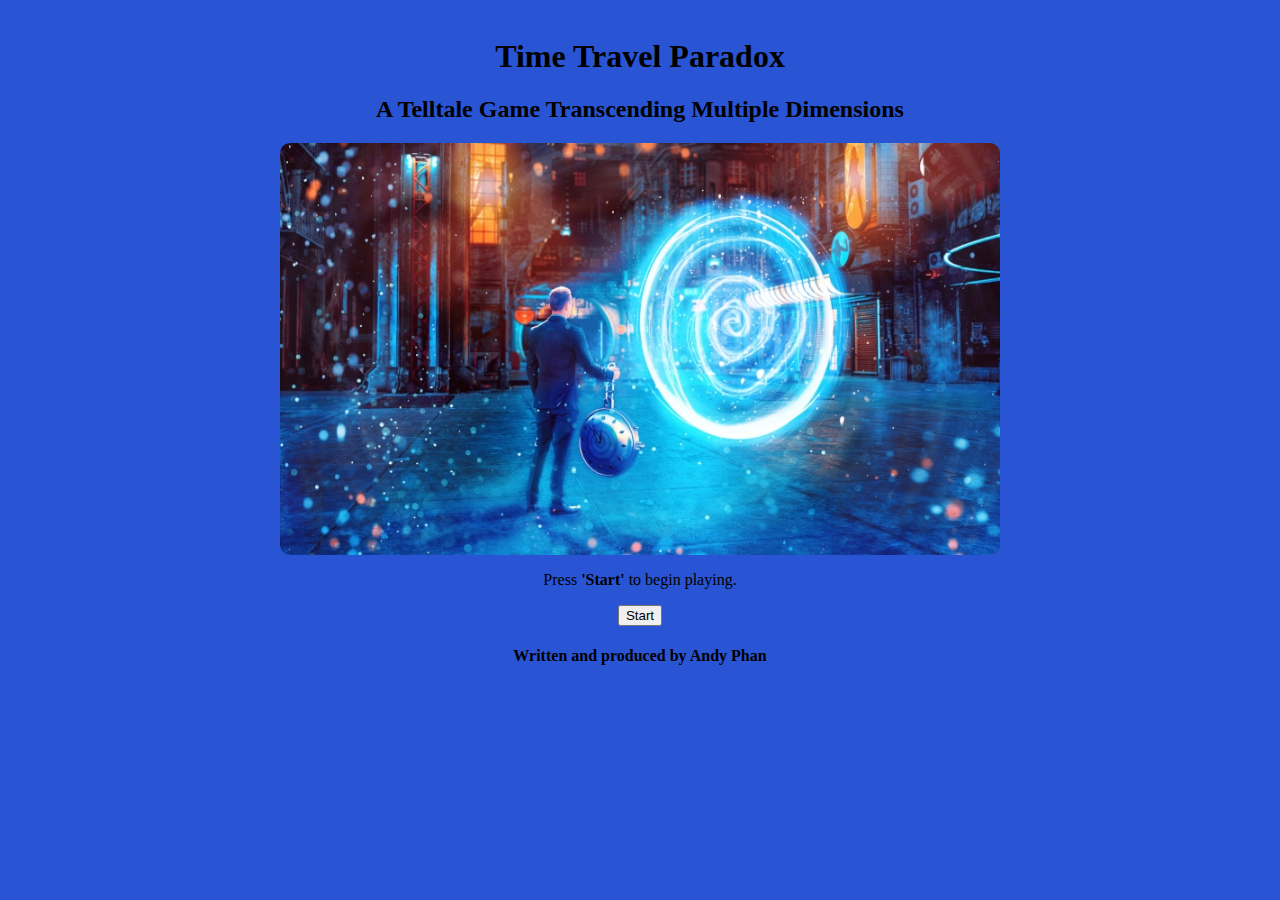
<file: index.html>
<html>

<head>
<title> Time Travel Paradox </title>
<link rel="icon" href="assets/time.jpg" />

<link rel="stylesheet" href="styles/styles.css">
<style>


</style>	


</head>
<body class= "center index">
<h1> Time Travel Paradox </h1>
<h2> A Telltale Game Transcending Multiple Dimensions </h2>
<img class="chapterindex-img" src='assets/timetravel.jpg' width="720">
<p> Press <b>'Start'</b> to begin playing. </p>
<a href="intro.html">
<button> Start </button>
</a>
<h4> Written and produced by Andy Phan </h4>	
</body>

</html>
</file>
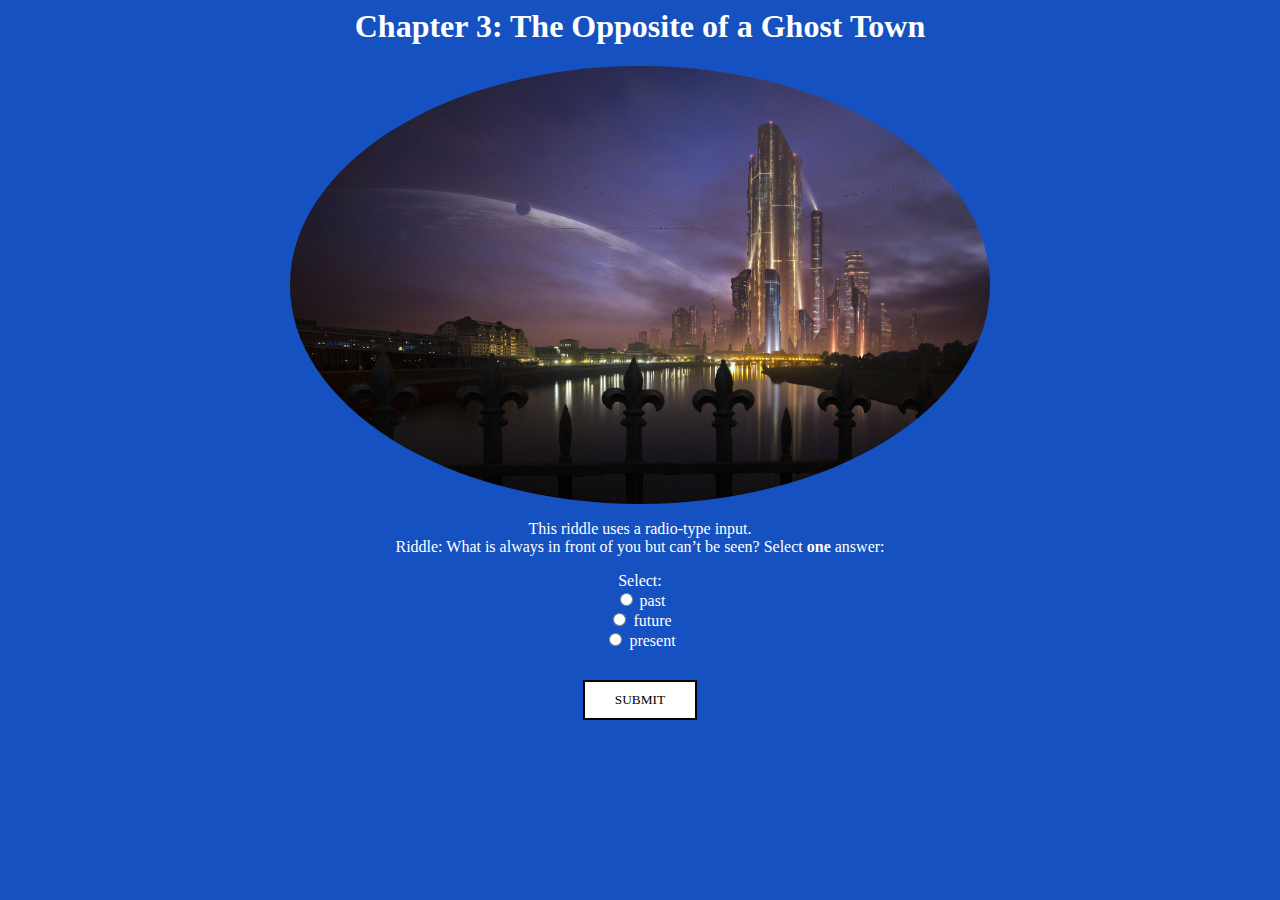
<file: browndoor.html>
<html>
<head>
    <title> Opposite of Ghost Town </title>
    <link rel="icon" href="assets/time.jpg" /> 
    <link rel="stylesheet" href="styles/styles.css">
    <script>
        function inputController(){
        if (future.checked){
        parent.location='chapter3-E.html';
        }
        else{
        parent.location='defeat.html';
        }
        }
        </script>
        
</head>
<body class="browndoor">
    <div class="container bd-white">
    <h1>Chapter 3: The Opposite of a Ghost Town</h1>

    <td> <img src='assets/future-town.jpg' class="brown-img"> </td>


    <p>
    This riddle uses a radio-type input. <br>
    Riddle: What is always in front of you but can’t be seen?
    Select <b>one</b> answer:
    </p>
    <div>
    <label>Select:</label>
    <br>
    <input type="radio" id='past' name='input-name' value='past'>
    <label>past</label>
    <br>
    <input type="radio" id='future' name='input-name' value='future'>
    <label>future</label>
    <br>
    <input type="radio" id='present' name='input-name' value='present'>
    <label>present</label>
    <br>
    <input class="bd-button" type="button" onClick="inputController()" value='Submit'>
    </div>
</div>
</body>
</html>
</file>
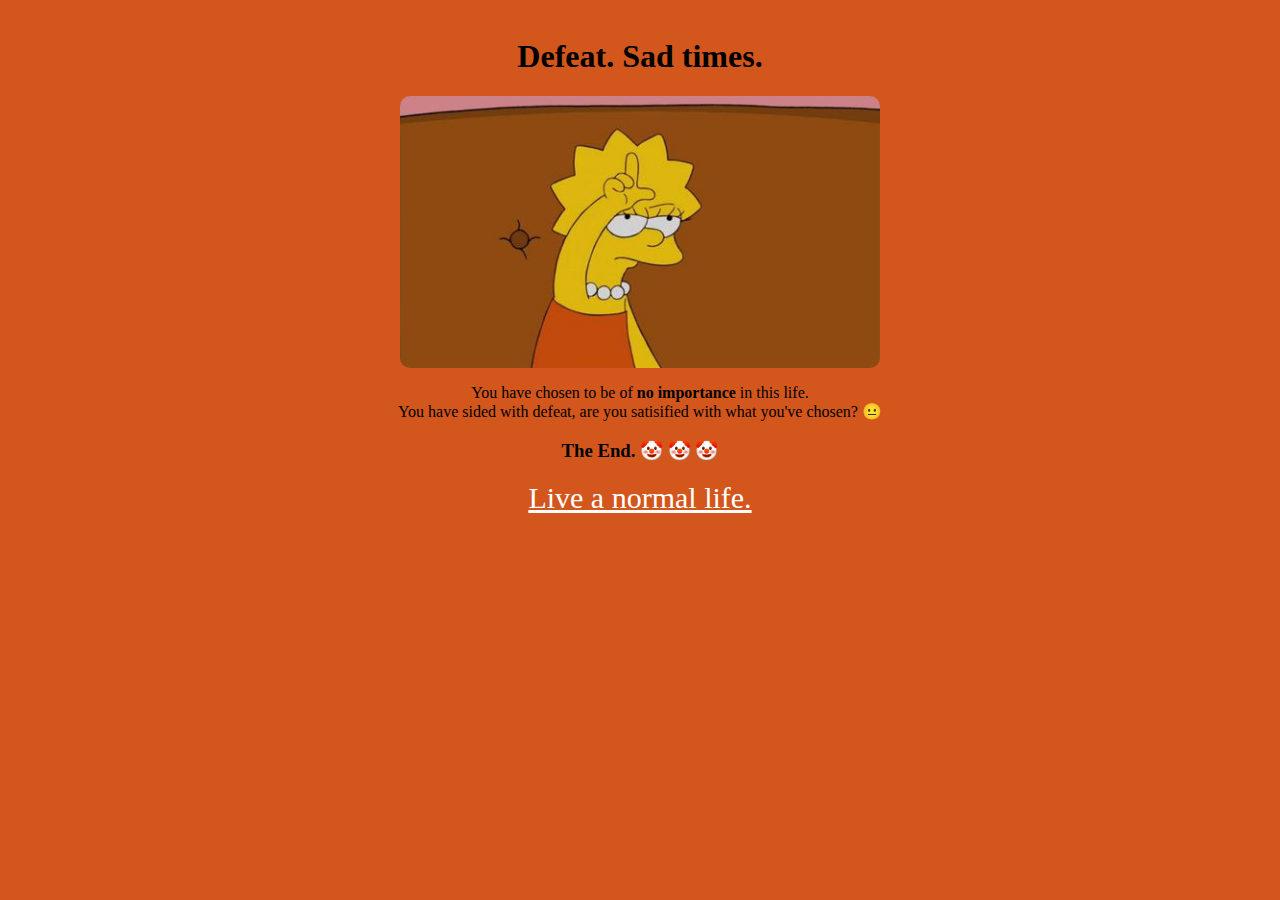
<file: chapter1-B.html>
<html>
<head>
<title> Time Travel Paradox </title>
<link rel="icon" href="assets/time.jpg" />	
<link rel="stylesheet" href="styles/styles.css">
</head>
<body class= "center chapter1b">
<h1>Defeat. Sad times. </h1>
<img class= "lisa" src='assets/lisa.jpg' width='480'>
<p>
You have chosen to be of <b>no importance</b> in this life. <br>
You have sided with defeat, are you satisified with what you've chosen? &#x1F610;

</p>
<p>  </p>
<ol>

</ol>
<p>

</p>
<h3>
The End. &#x1F921; &#x1F921; &#x1F921;
</h3>
<p>
<a class= "normal" href="index.html">Live a normal life.</a>
</p>

</body>
</html>
</file>
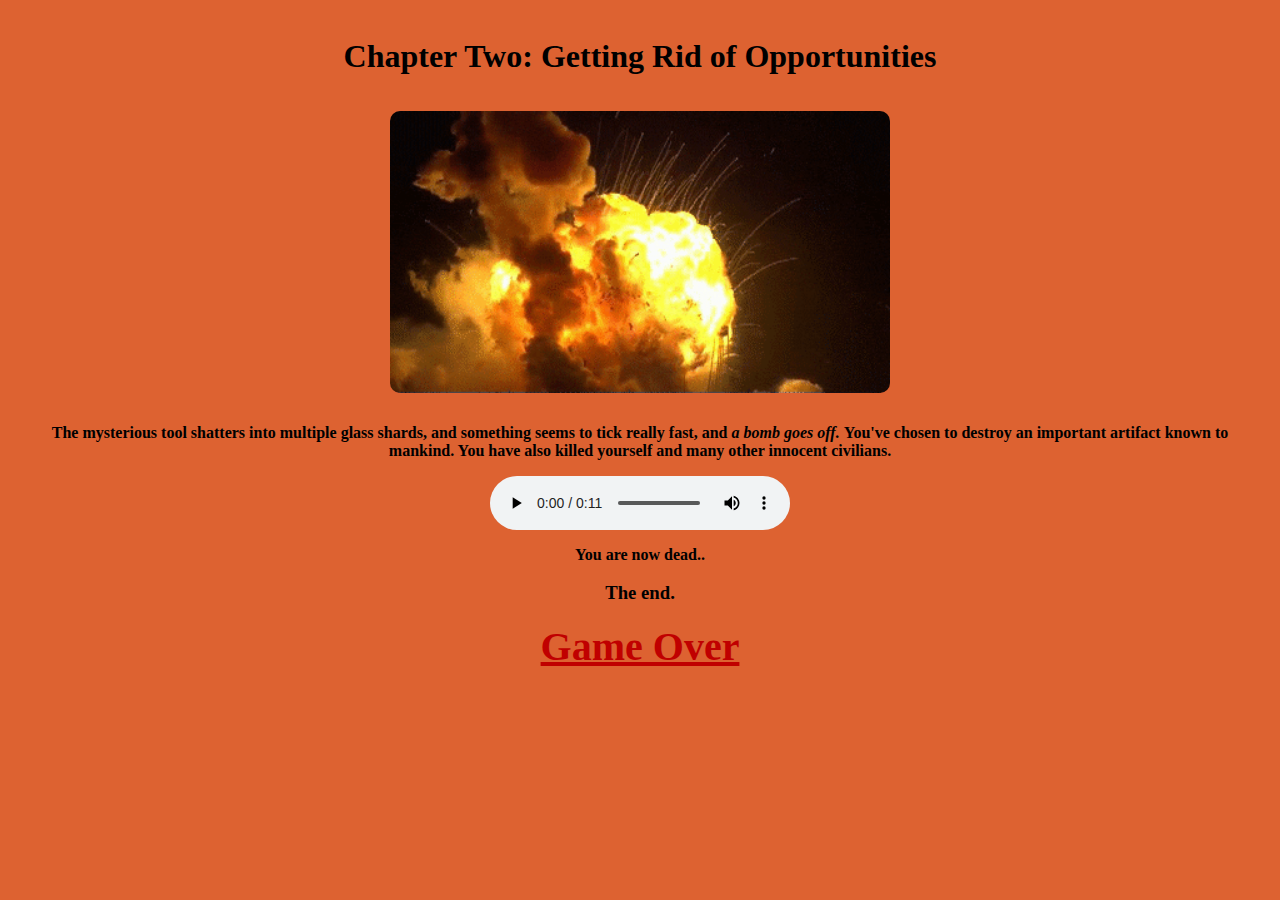
<file: chapter2-A.html>
<html>

<head>
	<title> Time Travel Paradox </title>
	<link rel="icon" href="assets/time.png" />
	<link rel="stylesheet" href="styles/styles.css">
</head>
<body class="center chapter2a">
<h1> Chapter Two: Getting Rid of Opportunities </h1>
<img class="explosion-img" src='assets/explosion.gif' >
<p>
<b> The mysterious tool shatters into multiple glass shards, and something seems to tick really fast, and <i> a bomb goes off. </i>
You've chosen to destroy an important artifact known to mankind. You have also killed yourself and many other innocent civilians.
</p>
<audio controls>
<source src="assets/explosion.mp3">
</audio>
<p> You are now dead..</p>
<h3> The end. </h3>
<p>
<a href='index.html' class="gameover">Game Over</a>
</p>

</body>

</html>
</file>
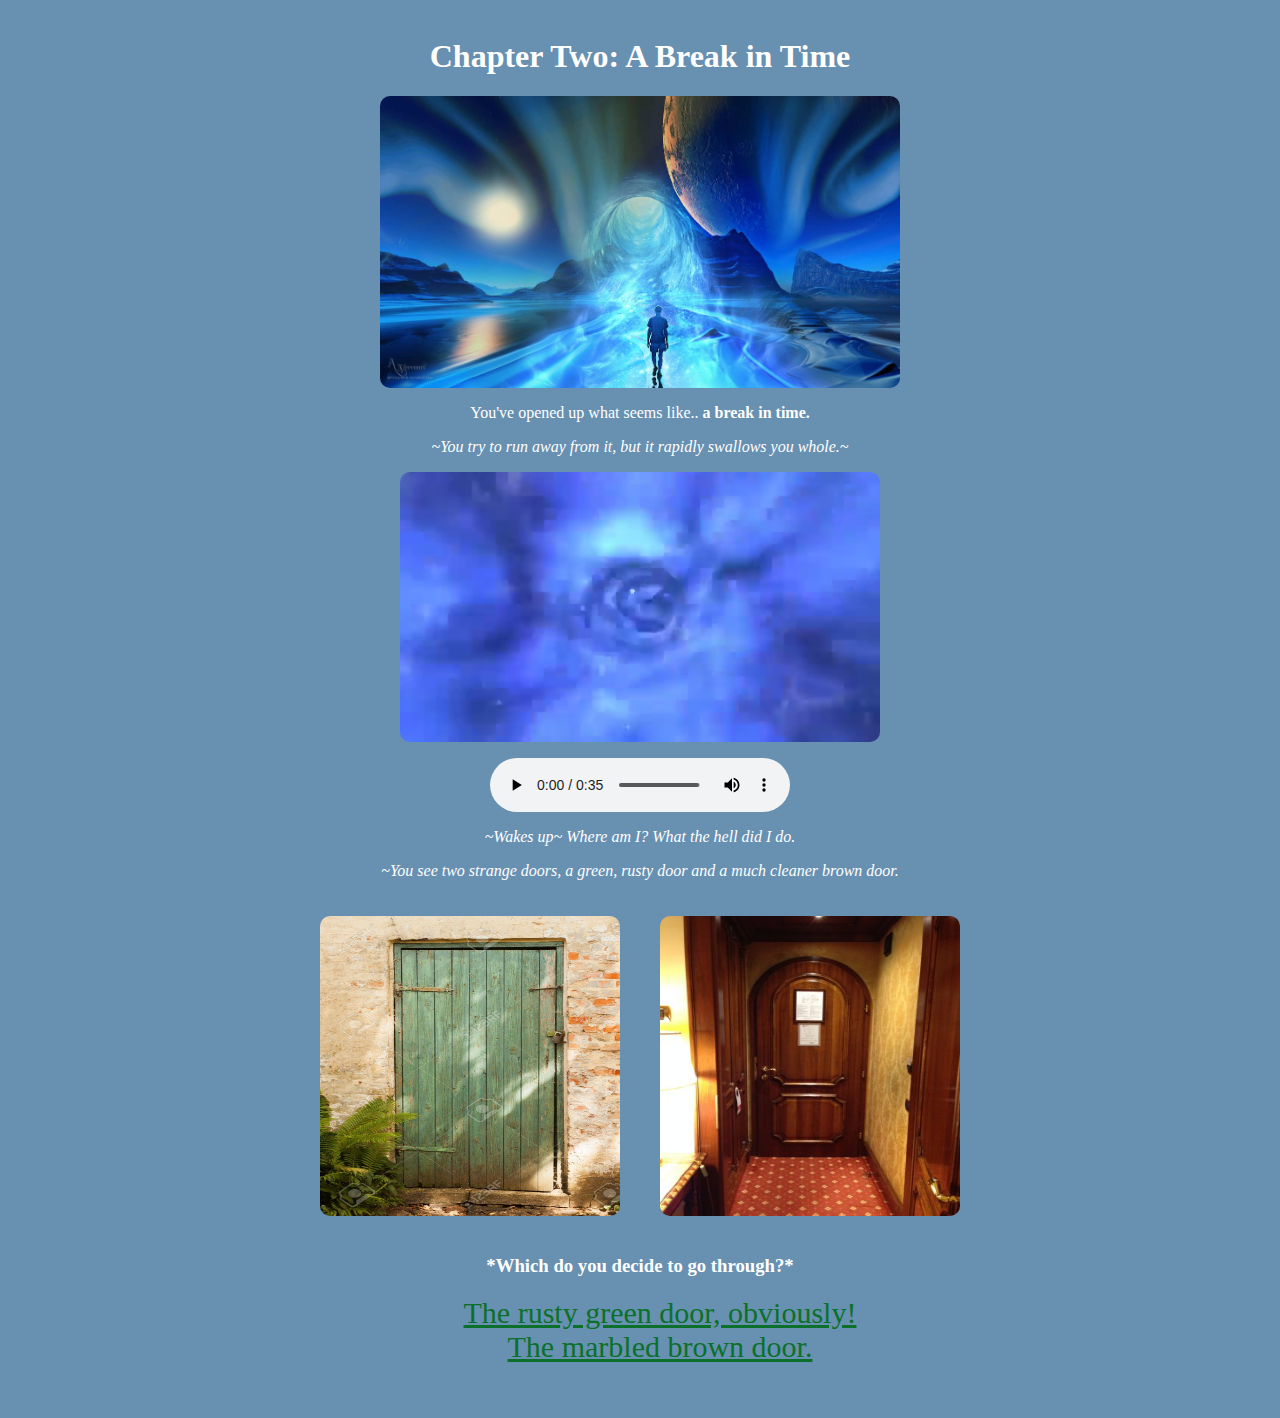
<file: chapter2-B.html>
<html>


<head>
<title> Time Travel Paradox </title>
<link rel="icon" href="assets/time.png" />
<link rel="stylesheet" href="styles/styles.css">
</head>


<body class="center chapter2b">
<h1> Chapter Two: A Break in Time</h1>
<img class="chapter2b-img" src='assets/nether.jpg' width='520'>
<p>
You've opened up what seems like.. <b>a break in time.</b>
</p>



<p>
<i>~You try to run away from it, but it rapidly swallows you whole.~ </i>
</p>



<video class="chapter2b-img" autoplay muted loop width=480>
    <source src="assets/portal.mp4">
    </video>

</p>
<audio controls>
<source src="assets/timemachine.mp3">
</audio>
<p> </p>    

<p>
<i>~Wakes up~ Where am I? What the hell did I do.</i>
</p>


<p>
<i>~You see two strange doors, a green, rusty door and a much cleaner brown door.
  </i>
</p>

<div class="flex-container">
    <div class="child">
      <img src="assets/dg.jpg" alt="dg">
    </div>
    <div class="child">
      <img src="assets/db.jpg" alt="db">
    </div>
</div>

<h3>   *Which do you decide to go through?* </h3>

<ul class="chapter2b-list">
<li>
<a href="greendoor.html">The rusty green door, obviously! </a>
</li>
<li>
<a href='browndoor.html'>The marbled brown door.</a>
</li>
</ul>
</body>

</html>
</file>
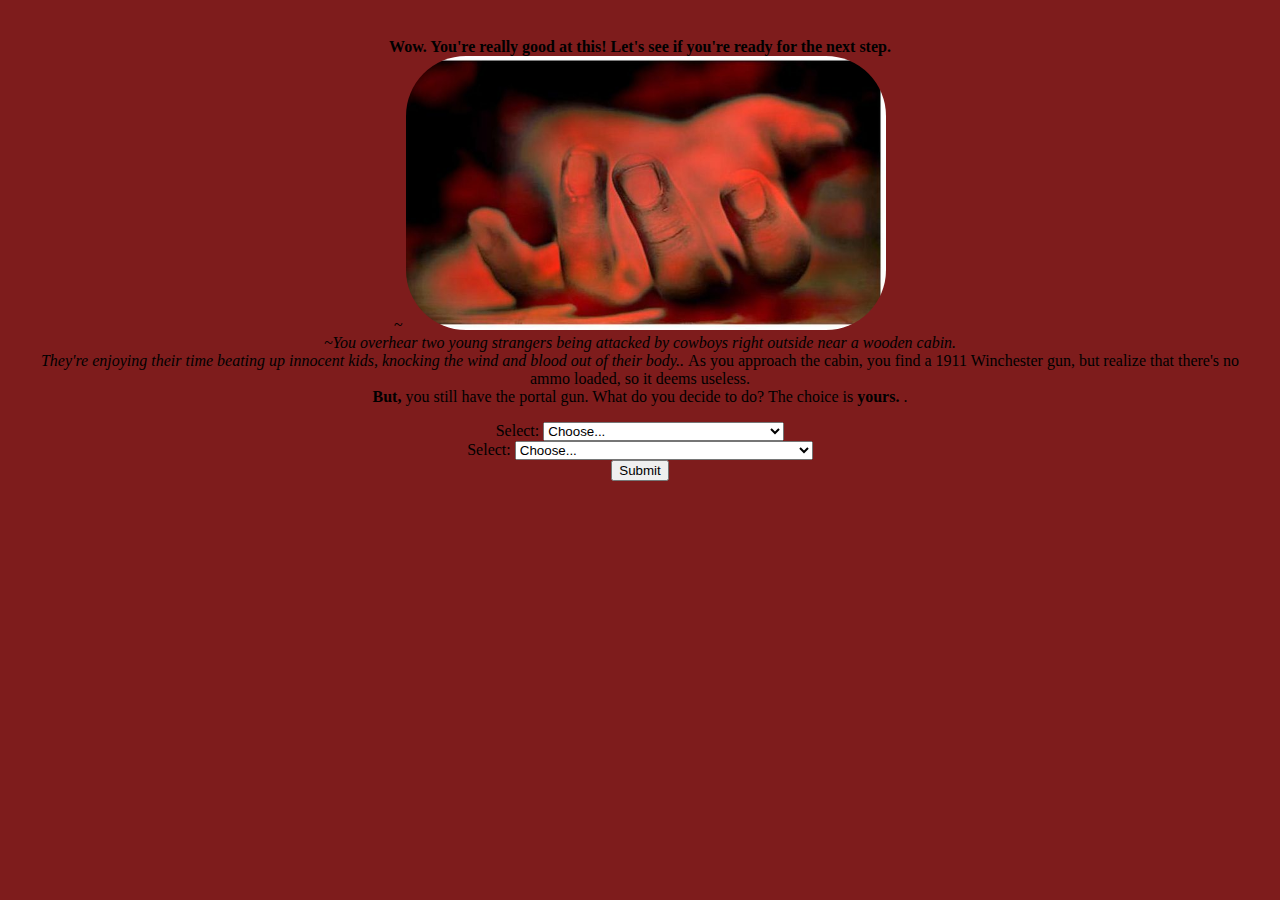
<file: chapter3-D.html>
<html>
<head>
<title> Time Travel Paradox </title>
<link rel="icon" href="assets/time.jpg" />
<link rel="stylesheet" href="styles/styles.css">   

<script>
    function inputController(){
    if (input1.value == 'Save the innocent strangers.' && input2.value == 'Pick up the portal gun, and shoot them.'){
    parent.location='victory.html';
    }
    else{
    parent.location='defeat.html';
    }
    }
    </script>

</head>

<body class= "center chapter3dbody">
    <p>
        <b>Wow. You're really good at this! Let's see if you're ready for the next step.</b>
        <br>
        <i>~</i>

        <img class= "hand" src='assets/hand.jpg' width='480'> <br>

        <i>~You overhear two young strangers being attacked by cowboys right outside near a wooden cabin.<br>
            They're enjoying their time beating up innocent kids, knocking the wind and blood out of their body.. </i>
            As you approach the cabin, you find a 1911 Winchester gun, but realize that there's no ammo loaded, so it deems useless. <br>
            <b>But,</b> you still have the portal gun. What do you decide to do? The choice is <b>yours.</b>
    
        .
        </p>
        <div>
        <label>Select:</label>
        <select id="input1">
        <option selected>Choose...</option>
        <option>Save the innocent strangers.</option>
        <option>Leave them be, it's not your problem.</option>

        </select>
        </div>
        <div>
        <label>Select:</label>
        <select id="input2">
        <option selected>Choose...</option>
        <option>Run.</option>
        <option>Pick up the portal gun, and shoot them.</option>
        <option>Try fighting two armed cowboys with your fists.</option>
        </select>
        </div>
        <input type='button' onClick="inputController()" value='Submit'> 
</body>



</html>
</file>
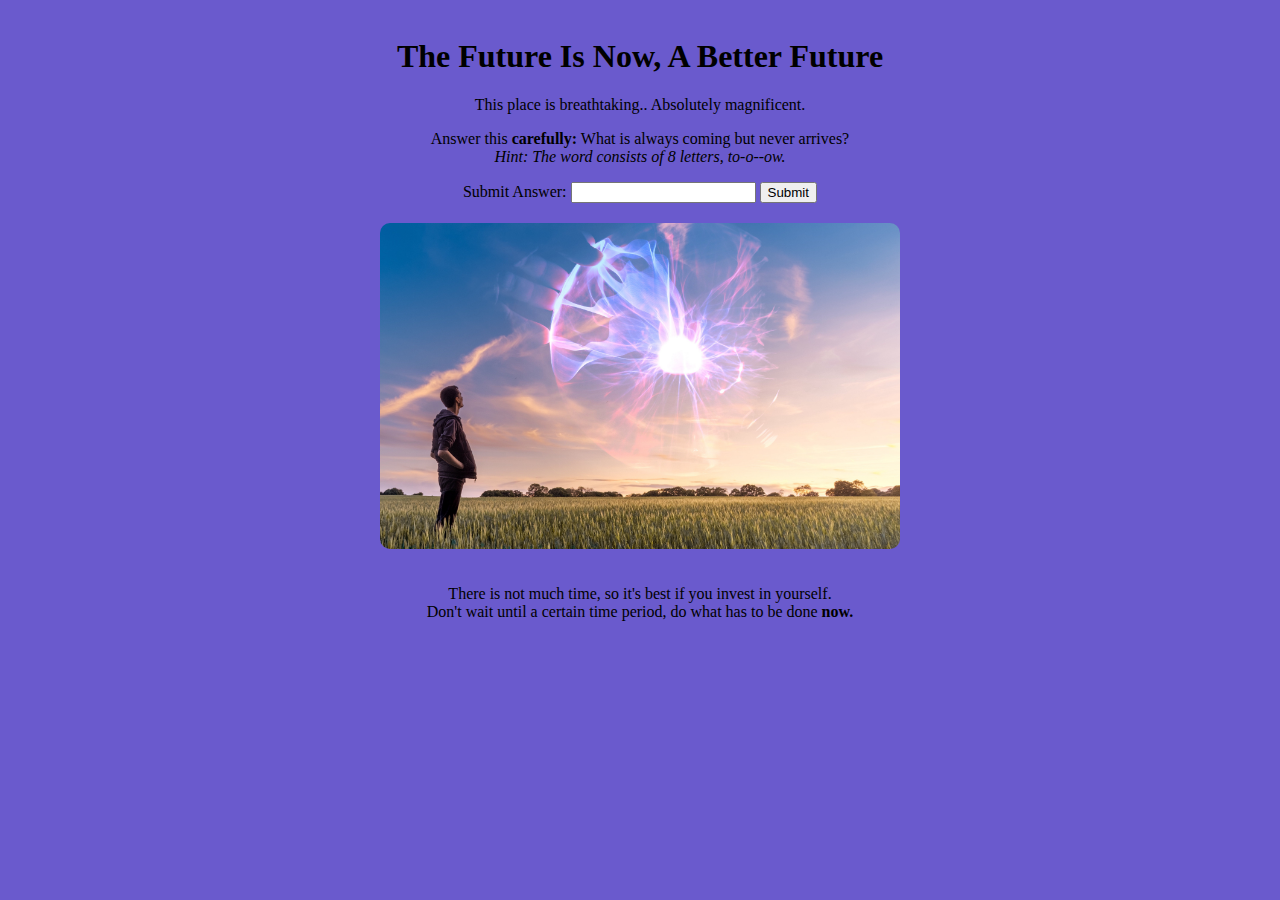
<file: chapter3-E.html>
<html>

    <head>
        <title> Time Travel Paradox </title>
        <link rel="icon" href="assets/time.jpg" />
        <link rel="stylesheet" href="styles/styles.css">
            
    </head>
    <script>
        function inputController(){
        if (input1.value == 'tomorrow'){
        parent.location='victory.html';
        }
        else{
        parent.location='defeat.html';
        }
        }
        </script>
        

<body class="center chapter3e">
    <h1>The Future Is Now, A Better Future</h1>
    <p>
    This place is breathtaking.. Absolutely magnificent.
    <br>
    </p>
    
    <p>
    Answer this <b>carefully:</b> What is always coming but never arrives?<br>
    
    <i>Hint: The word consists of 8 letters, to-o--ow.</i>
    </p>
    <div>
    <label>Submit Answer:</label>
    <input type="text" id='input1'>
    <input type="button" value='Submit' onClick="inputController()">
    </div>



    







    
    
    
    <img class="futureisnow" src='assets/bfuture.jpg' width='520'>


    
    
    <p>There is not much time, so it's best if you invest in yourself.<br>
        Don't wait until a certain time period, do what has to be done <b>now.</b></p>
    




    </body>

    </html>
</file>
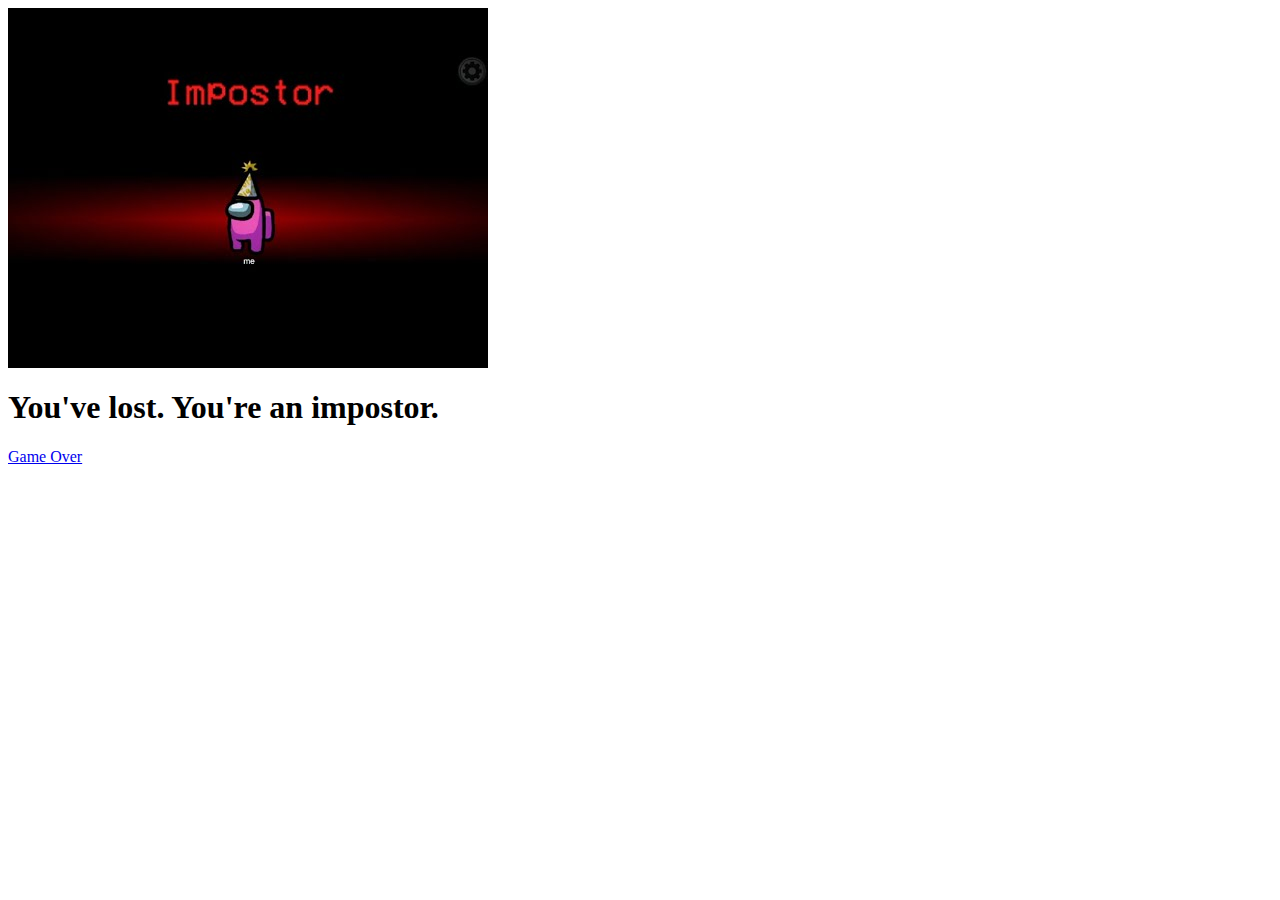
<file: defeat.html>
<html>
<head>
<title> Time Travel Paradox </title>
<link rel="icon" href="assets/time.jpg" />
</head>
<body>

<td> <img src='assets/defeat.jpg' width='480'> </td>

<h1>You've lost. You're an impostor.</h1>
<p>
<a href='index.html'>Game Over</a>
</p>
</body>
</html>
</file>
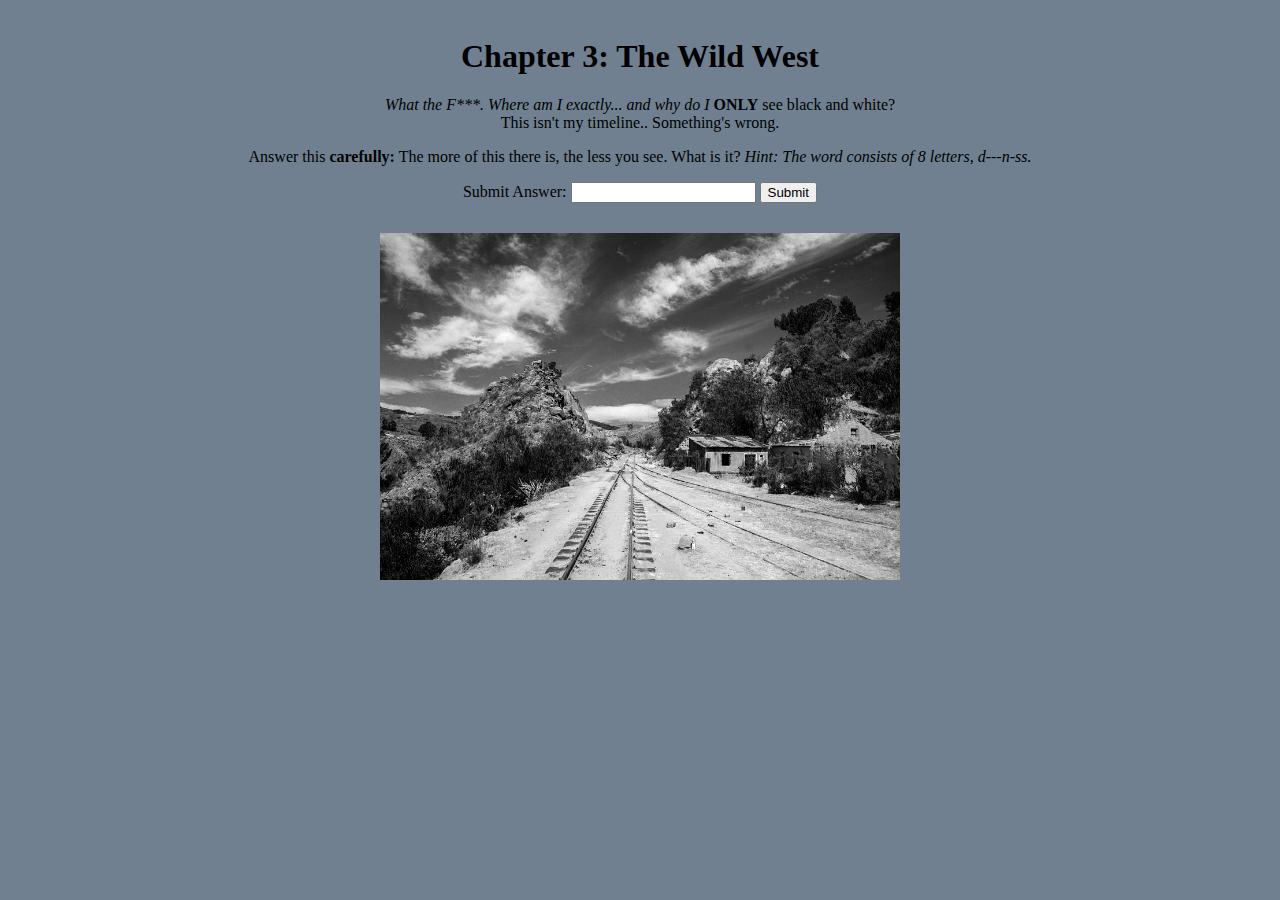
<file: greendoor.html>
<html>

    <head>
        <title> Time Travel Paradox </title>
        <link rel="icon" href="assets/time.jpg" />
        <link rel="stylesheet" href="styles/styles.css">   
    </head>
    <script>
        function inputController(){
        if (input1.value == 'darkness'){
        parent.location='chapter3-D.html';
        }
        else{
        parent.location='defeat.html';
        }
        }
        </script>
        

<body class="center greend1">
    <h1>Chapter 3: The Wild West</h1>
    <p>
    <i>What the F***. Where am I exactly... and why do I </i><b>ONLY</b> see black and white?
    <br>
    This isn't my timeline.. Something's wrong.
    </p>
    
    <p>
    Answer this <b>carefully:</b> The more of this there is, the less you see. What is it?
    <i>Hint: The word consists of 8 letters, d---n-ss.</i>
    </p>
    <div>
    <label>Submit Answer:</label>
    <input type="text" id='input1'>
    <input type="button" value='Submit' onClick="inputController()">
    </div>
    







    
 
    <img class= "center wwest" src='assets/wildwest.jpg' width='520'>


    </body>

    </html>
</file>
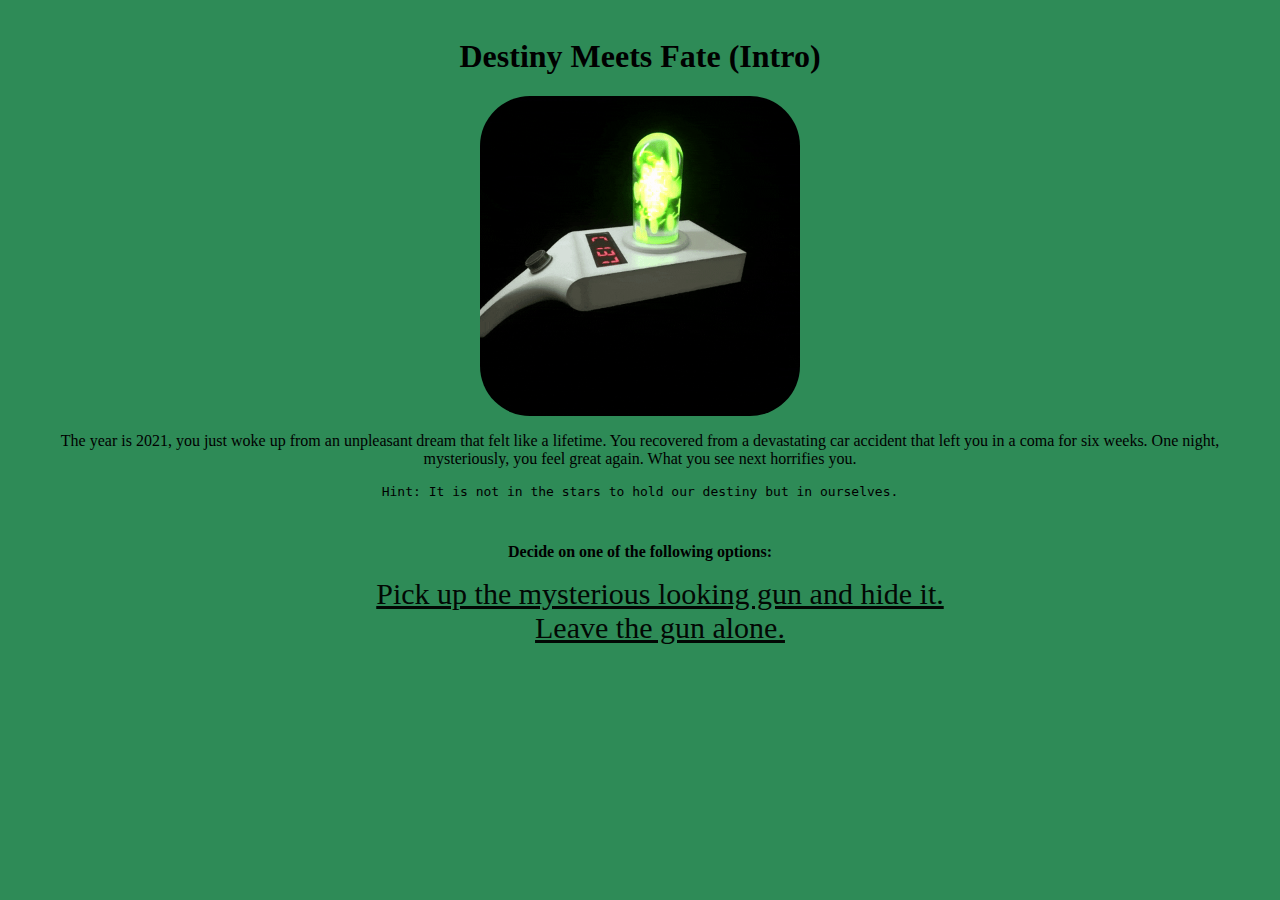
<file: intro.html>
<html>

<head>
<title> Time Travel Paradox </title>
<link rel="icon" href="assets/time.jpg" />

<link rel="stylesheet" href="styles/styles.css">
	
</head>

<body class= "center intro">
	
<h1> Destiny Meets Fate (Intro) </h1>
<img class="pgun" src='assets/portalgun.gif' width='320'>

<p> The year is 2021, you just woke up from an unpleasant dream that felt like a lifetime. You recovered from a devastating car accident that left you in a coma for six weeks. One night, mysteriously, you feel great again. What you see next horrifies you.
</p>

<code>
Hint: It is not in the stars to hold our destiny but in ourselves.
</code>

<pre>

</pre>

<p> <b> Decide on one of the following options: </b> </p>
<ul class="introlist">
<li>
<a href="chapter1-A.html"> Pick up the mysterious looking gun and hide it. </a>
</li>
<li>
<a href="chapter1-B.html"> Leave the gun alone. </a>
</li>
</ul>
</body>
</file>
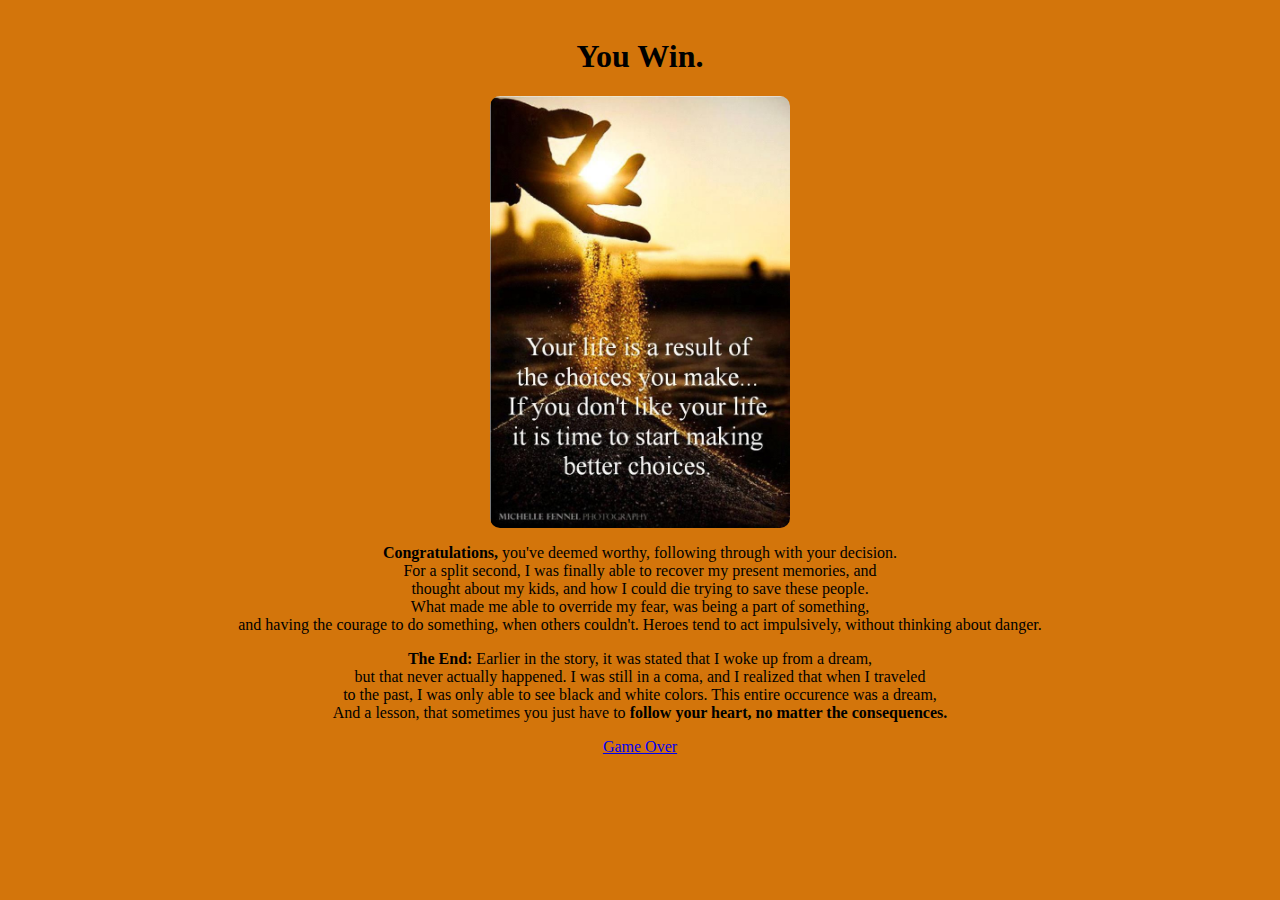
<file: victory.html>
<html>
<head>
<title> Time Travel Paradox </title>
<link rel="icon" href="assets/time.jpg" />
<link rel="stylesheet" href="styles/styles.css">
</head>
<body class ="center victorybody">
<h1>You Win.</h1>

<img class= "victors" src='assets/choice.jpg' width='360'>



<p>
    <b>Congratulations,</b> you've deemed worthy, following through with your decision.<br>
    For a split second, I was finally able to recover my present memories, and <br>
    thought about my kids, and how I could die trying to save these people. <br>
    What made me able to override my fear, was being a part of something, <br>
    and having the courage to do something, when others couldn't.


    
    Heroes tend to act impulsively, without thinking about danger.</p>

  <b>The End:</b> Earlier in the story, it was stated that I woke up from a dream,<br>
   but that never actually happened. I was still in a coma, and I realized that when I traveled<br>
   to the past, I was only able to see black and white colors. This entire occurence was a dream,<br>
   And a lesson, that sometimes you just have to <b>follow your heart, no matter the consequences.</b>











<p>
<a href='index.html'>Game Over</a>
</p>
</body>
</html>
</file>
<file: styles/styles.css>
/*This is the CSS for Lab 2: CSS Crash Course */
/* Goal 1: CSS Selectors */
/* Goal 1: Selectors */

/* Universal Styles */

body {
	font-family: "Papyrus";
}

.center {
	text-align: center;
	padding: 30px;
}

/* CSS Styles for browndoor.html */
.browndoor {
	background-color: rgb(21, 81, 192);
}

.container {
	text-align: center;
}

.brown-img {
	width: 700px;
	border-radius: 50%;
}

.bd-white {
	color: #fff;
}

.bd-button {
	padding: 10px 30px;
	margin-top: 30px;
	background-color: #fff;
	text-transform: uppercase;
	font-family: "Papyrus";
	border: solid black 2px;
}


/* chapter1-A.html */
.chapter1A {
	background-color: #F5F5DC;
}

.chapter1-img {
	width: 500px;
	border-radius: 50%;
}

.chapter1-list {
	list-style-type: none;
}

.chapter1-list a {
	font-size: 25px;
	color:rgb(15, 189, 67);
}

/* chapter2-a */
.chapter2a {
	background-color: rgb(221, 98, 49);
}

.explosion-img {
	width: 500px;
	border-radius: 10px;
	margin: 15px;
}

.gameover {
	color: rgb(192, 0, 0);
	font-size: 40px;
}

/* chapter2-b */
.chapter2b {
	background-color :rgb(104, 144, 177);
	color: #fff;
}

.flex-container {
	display: flex;
	justify-content: center;

}

.child {
	margin: 20px;
}

.child img {
	width: 300px;
	height: 300px;
	border-radius: 10px;
}

.chapter2b-list a {
	color:rgb(11, 112, 41);
	font-size: 30px;

}

.chapter2b-list {
	list-style-type: none;
}

.chapter2b-img {
	border-radius: 10px;
}

/* index.html */
.chapterindex-img {
	border-radius: 10px;
}

.index {
	background-color: rgb(41, 84, 212);
}

/* intro */

.pgun {
	border-radius: 50px;
}

.intro {
	background-color: seagreen;
}

.introlist {
	list-style-type: none;
}

.introlist a {
	color:rgb(2, 8, 4);
	font-size: 30px;
}

/* chapter1-b */

.chapter1b {
	background-color: rgb(211, 86, 29);
}

.lisa {
	border-radius: 10px;
}

.normal {
	color:rgb(255, 255, 255);
	font-size: 30px;
}

/* chapter 3-e */

.chapter3e {
	background-color: slateblue;
}

.futureisnow {
	border-radius: 10px;
	margin: 20px;
}

/*greendoor.html*/

.greend1 {
	background-color: slategrey;
}

.wwest {
	border-radius: 30px;
}

/*chapter3d.html*/

.chapter3dbody {
	background-color: rgb(126, 28, 28);
}

.hand {
	border-radius: 60px;
}

/*victory.html*/

.victorybody {
	background-color: rgb(211, 117, 11);
}

.victors {
	width: 300px;
	border-radius: 10px;
}
</file>
